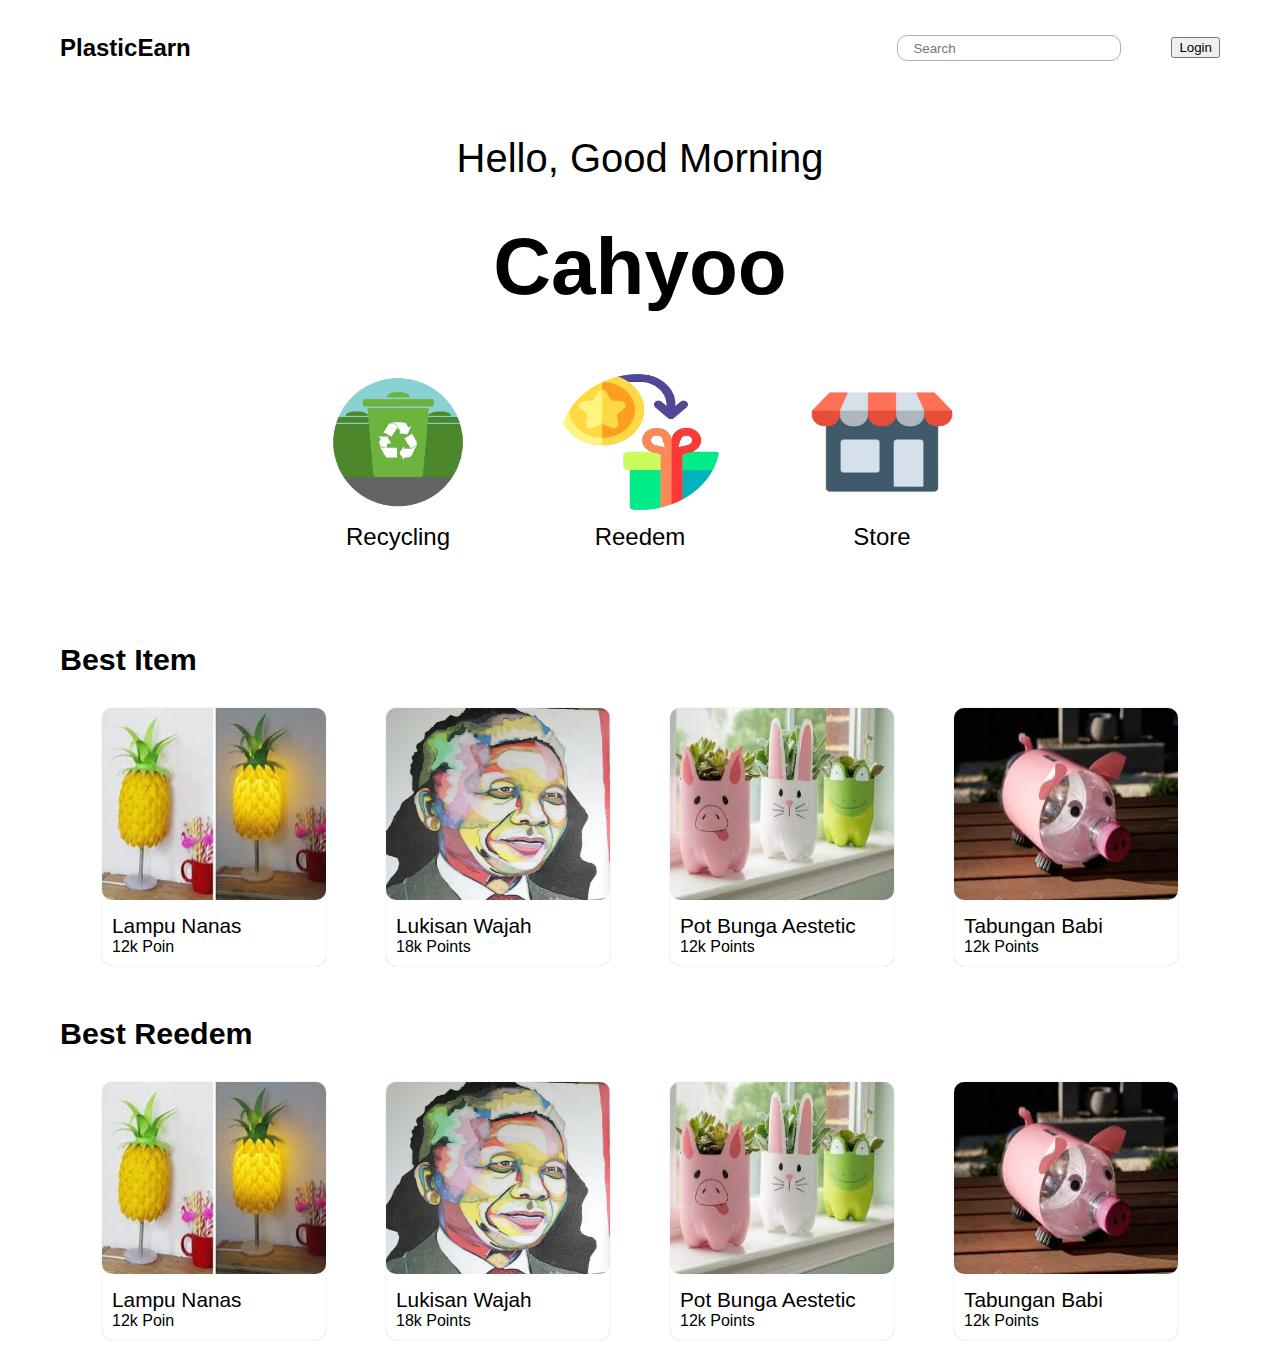
<file: index.html>
<!DOCTYPE html>
<html lang="en">
<head>
    <meta charset="UTF-8">
    <meta name="viewport" content="width=device-width, initial-scale=1.0">
    <title>Landing Page</title>
</head>
<body>
    <div class="home"></div>
</body>
<script>
    setTimeout(move(), 5000);

    function move() {
        window.location.href = "./src/index.html";
    }
</script>
</html>
</file>
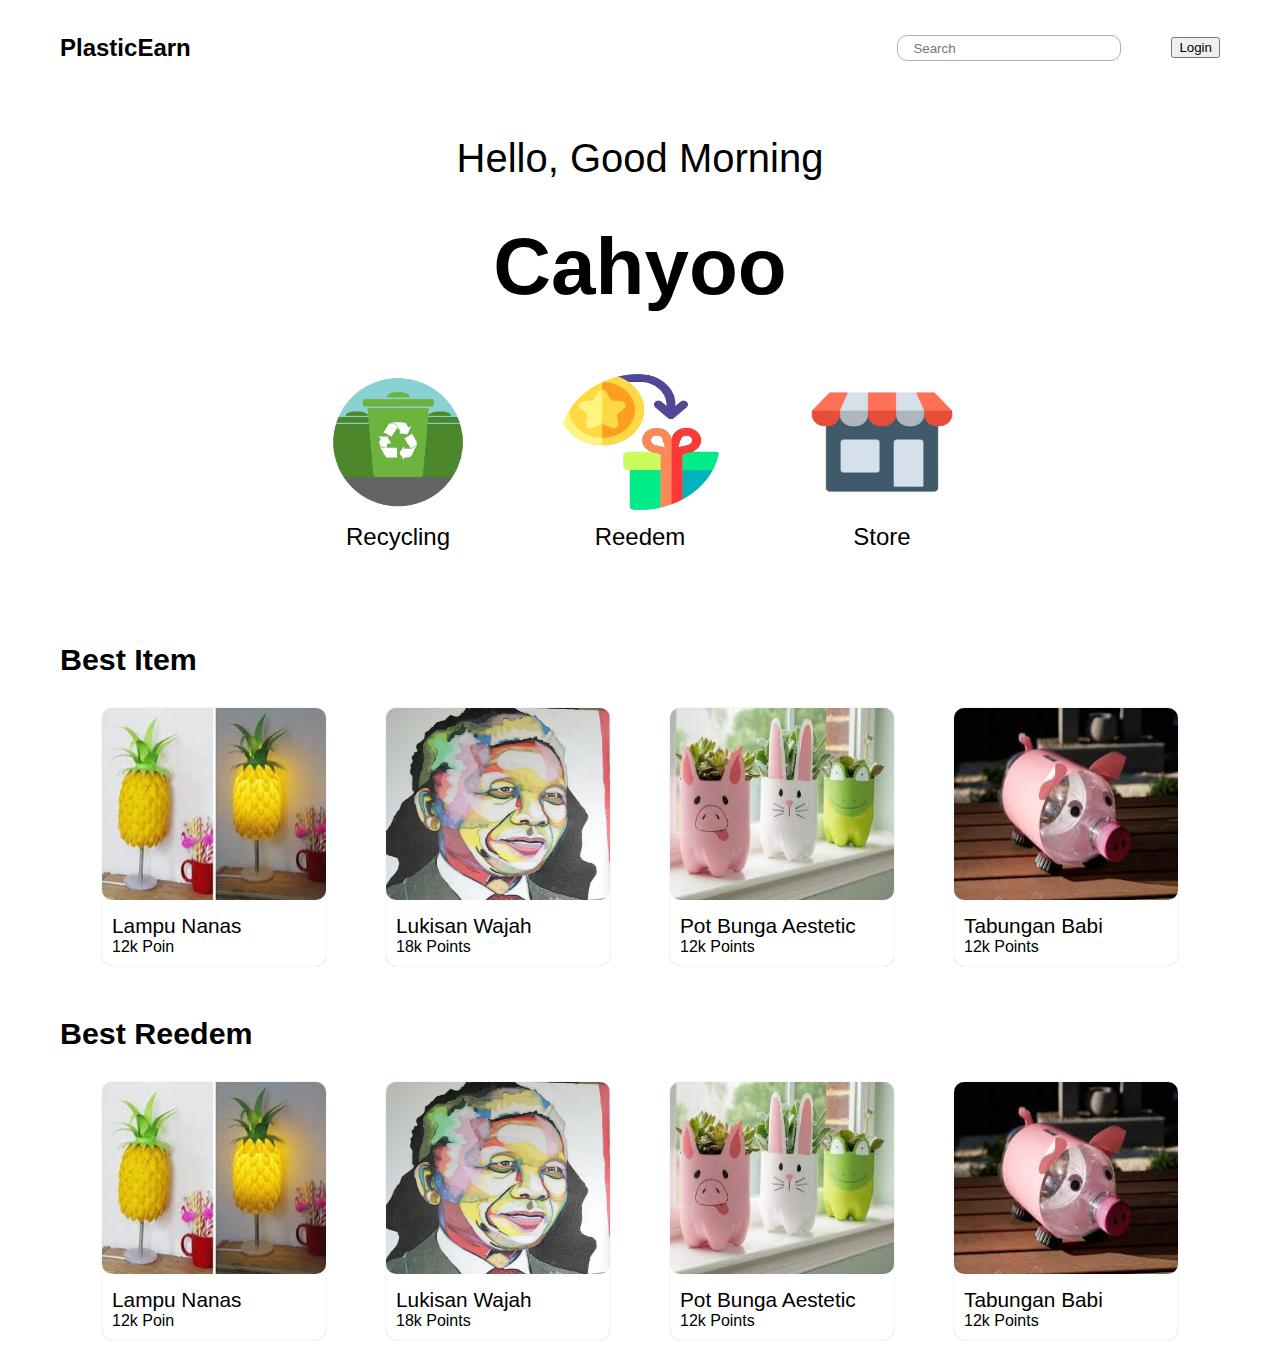
<file: src/index.html>
<!DOCTYPE html>
<html lang="en">

<head>
    <meta charset="UTF-8">
    <meta name="viewport" content="width=device-width, initial-scale=1.0">
    <link rel="stylesheet" href="./css/style.css">
    <link rel="stylesheet" href="https://cdnjs.cloudflare.com/ajax/libs/font-awesome/4.7.0/css/font-awesome.min.css">
    <title>PlasticEarn
    </title>
</head>

<body>
    <div class="home">
        <div class="nav" id="myNav">
            <div class="title">
                <p><a href="#">PlasticEarn</a></p>
            </div>
            <!-- <ul>
                <li><a href="#">Home</a></li>
                <li><a href="">About</a></li>
                <li><a href="">Contact</a></li>
            </ul> -->
            <ul>
                <li>
                    <div class="input">
                        <input type="text" name="" id="" placeholder="Search">
                    </div>
                </li>
                <li>
                    <button onclick="login()" class="login">
                        Login
                    </button>
                </li>                
            </ul>
            <div class="burger">
                <a href="javascript:void(1);" class="icon" onclick="myFunction()">
                    <i class="fa fa-bars"></i>
                </a>
            </div>
        </div>
        <div class="mid">
            <div class="car">
                <p>Hello, Good Morning</p>
                <h1>Cahyoo</h1>
            </div>
            <div class="cat">
                <button onclick="setor()">
                    <div class="setor">
                        <div class="img">
                            <img src="./../Assets/icon/setor.png" alt="">
                        </div>
                        <p>Recycling</p>
                    </div>
                </button>
                <button onclick="reedem()">
                    <div class="reedem">
                        <div class="img">
                            <img src="./../Assets/icon/reedem.png" alt="">
                        </div>
                        <p>Reedem</p>
                    </div>
                </button>
                <button onclick="store()">
                    <div class="store">
                        <div class="img">
                            <img src="./../Assets/icon/store.png" alt="">
                        </div>
                        <p>Store</p>
                    </div>
                </button>
            </div>            
            <div class="best">
                <div class="title">
                    <p>Best Item</p>
                </div>
                <div class="item">
                    <div class="card">
                        <div class="card-header">
                            <img src="./../Assets/barang/lamp.jpeg" alt="">
                        </div>
                        <div class="card-body">
                            <p>Lampu Nanas</p>
                            <p class="price">12k Poin</p>
                        </div>
                    </div>
                    <div class="card">
                        <div class="card-header">
                            <img src="./../Assets/barang/lukisan.jpeg" alt="">
                        </div>
                        <div class="card-body">
                            <p>Lukisan Wajah</p>
                            <p class="price">18k Points</p>
                        </div>
                    </div>
                    <div class="card">
                        <div class="card-header">
                            <img src="./../Assets/barang/pot.jpeg" alt="">
                        </div>
                        <div class="card-body">
                            <p>Pot Bunga Aestetic</p>
                            <p class="price">12k Points</p>
                        </div>
                    </div>
                    <div class="card">
                        <div class="card-header">
                            <img src="./../Assets/barang/save.jpeg" alt="">
                        </div>
                        <div class="card-body">
                            <p>Tabungan Babi</p>
                            <p class="price">12k Points</p>
                        </div>
                    </div>
                </div>
            </div>
                <!-- untuk reedem -->
            <div class="best">
                <div class="title">
                    <p>Best Reedem</p>
                </div>
                <div class="item">
                    <div class="card">
                        <div class="card-header">
                            <img src="./../Assets/barang/lamp.jpeg" alt="">
                        </div>
                        <div class="card-body">
                            <p>Lampu Nanas</p>
                            <p class="price">12k Poin</p>
                        </div>
                    </div>
                    <div class="card">
                        <div class="card-header">
                            <img src="./../Assets/barang/lukisan.jpeg" alt="">
                        </div>
                        <div class="card-body">
                            <p>Lukisan Wajah</p>
                            <p class="price">18k Points</p>
                        </div>
                    </div>
                    <div class="card">
                        <div class="card-header">
                            <img src="./../Assets/barang/pot.jpeg" alt="">
                        </div>
                        <div class="card-body">
                            <p>Pot Bunga Aestetic</p>
                            <p class="price">12k Points</p>
                        </div>
                    </div>
                    <div class="card">
                        <div class="card-header">
                            <img src="./../Assets/barang/save.jpeg" alt="">
                        </div>
                        <div class="card-body">
                            <p>Tabungan Babi</p>
                            <p class="price">12k Points</p>
                        </div>
                    </div>
                </div>
            </div>
        </div>
    </div>
</body>
<script src="./../index.js"></script>
<script>
    function login(){
        window.location.href = "./login.html"
    }
</script>
</html>
</file>
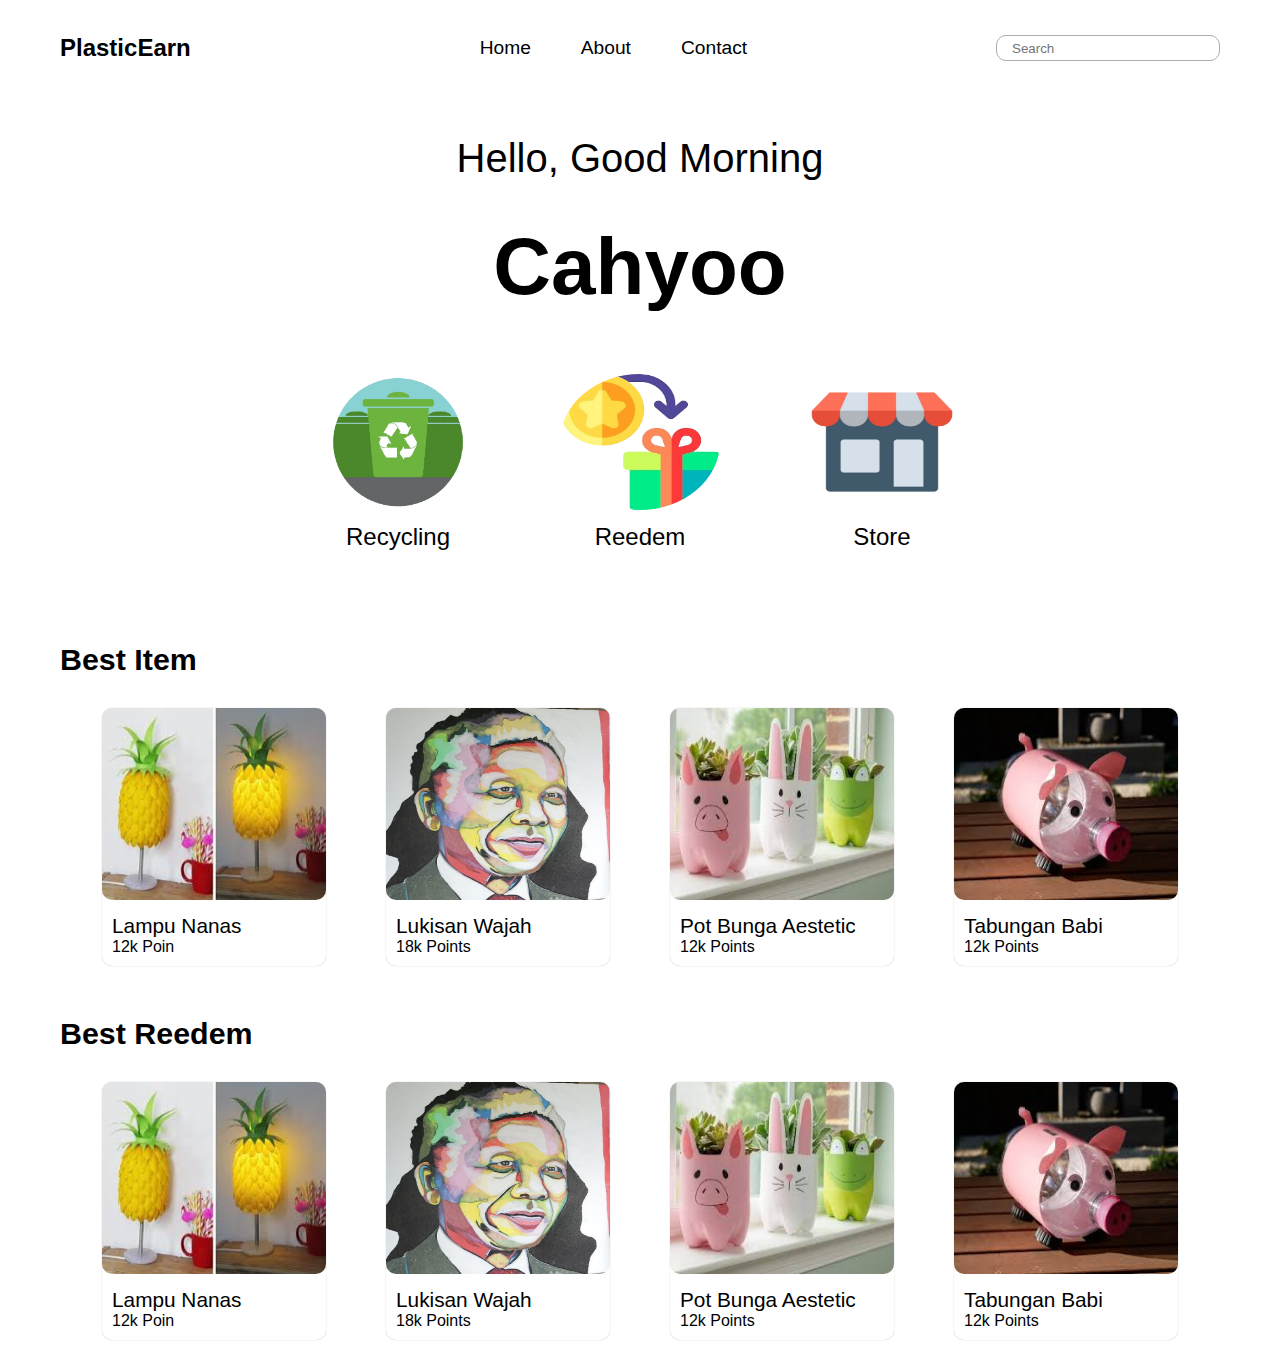
<file: PlasticEarn/PlasticEarn/src/index.html>
<!DOCTYPE html>
<html lang="en">

<head>
    <meta charset="UTF-8">
    <meta name="viewport" content="width=device-width, initial-scale=1.0">
    <link rel="stylesheet" href="./css/style.css">
    <link rel="stylesheet" href="https://cdnjs.cloudflare.com/ajax/libs/font-awesome/4.7.0/css/font-awesome.min.css">
    <title>PlasticEarn
    </title>
</head>

<body>
    <div class="home">
        <div class="nav" id="myNav">
            <div class="title">
                <p>PlasticEarn</p>
            </div>
            <ul>
                <li><a href="#">Home</a></li>
                <li><a href="">About</a></li>
                <li><a href="">Contact</a></li>
            </ul>
            <div class="input">
                <input type="text" name="" id="" placeholder="Search">
            </div>
            <div class="burger">
                <a href="javascript:void(0);" class="icon" onclick="myFunction()">
                    <i class="fa fa-bars"></i>
                </a>
            </div>
        </div>
        <div class="mid">
            <div class="car">
                <p>Hello, Good Morning</p>
                <h1>Cahyoo</h1>
            </div>
            <div class="cat">
                <button onclick="setor()">
                    <div class="setor">
                        <div class="img">
                            <img src="./../Assets/icon/setor.png" alt="">
                        </div>
                        <p>Recycling</p>
                    </div>
                </button>
                <button>
                    <div class="reedem">
                        <div class="img">
                            <img src="./../Assets/icon/reedem.png" alt="">
                        </div>
                        <p>Reedem</p>
                    </div>
                </button>
                <button onclick="store()">
                    <div class="store">
                        <div class="img">
                            <img src="./../Assets/icon/store.png" alt="">
                        </div>
                        <p>Store</p>
                    </div>
                </button>
            </div>            
            <div class="best">
                <div class="title">
                    <p>Best Item</p>
                </div>
                <div class="item">
                    <div class="card">
                        <div class="card-header">
                            <img src="./../Assets/barang/lamp.jpeg" alt="">
                        </div>
                        <div class="card-body">
                            <p>Lampu Nanas</p>
                            <p class="price">12k Poin</p>
                        </div>
                    </div>
                    <div class="card">
                        <div class="card-header">
                            <img src="./../Assets/barang/lukisan.jpeg" alt="">
                        </div>
                        <div class="card-body">
                            <p>Lukisan Wajah</p>
                            <p class="price">18k Points</p>
                        </div>
                    </div>
                    <div class="card">
                        <div class="card-header">
                            <img src="./../Assets/barang/pot.jpeg" alt="">
                        </div>
                        <div class="card-body">
                            <p>Pot Bunga Aestetic</p>
                            <p class="price">12k Points</p>
                        </div>
                    </div>
                    <div class="card">
                        <div class="card-header">
                            <img src="./../Assets/barang/save.jpeg" alt="">
                        </div>
                        <div class="card-body">
                            <p>Tabungan Babi</p>
                            <p class="price">12k Points</p>
                        </div>
                    </div>
                </div>
            </div>
                <!-- untuk reedem -->
            <div class="best">
                <div class="title">
                    <p>Best Reedem</p>
                </div>
                <div class="item">
                    <div class="card">
                        <div class="card-header">
                            <img src="./../Assets/barang/lamp.jpeg" alt="">
                        </div>
                        <div class="card-body">
                            <p>Lampu Nanas</p>
                            <p class="price">12k Poin</p>
                        </div>
                    </div>
                    <div class="card">
                        <div class="card-header">
                            <img src="./../Assets/barang/lukisan.jpeg" alt="">
                        </div>
                        <div class="card-body">
                            <p>Lukisan Wajah</p>
                            <p class="price">18k Points</p>
                        </div>
                    </div>
                    <div class="card">
                        <div class="card-header">
                            <img src="./../Assets/barang/pot.jpeg" alt="">
                        </div>
                        <div class="card-body">
                            <p>Pot Bunga Aestetic</p>
                            <p class="price">12k Points</p>
                        </div>
                    </div>
                    <div class="card">
                        <div class="card-header">
                            <img src="./../Assets/barang/save.jpeg" alt="">
                        </div>
                        <div class="card-body">
                            <p>Tabungan Babi</p>
                            <p class="price">12k Points</p>
                        </div>
                    </div>
                </div>
            </div>
        </div>
    </div>
</body>
<script src="./../index.js"></script>

</html>
</file>
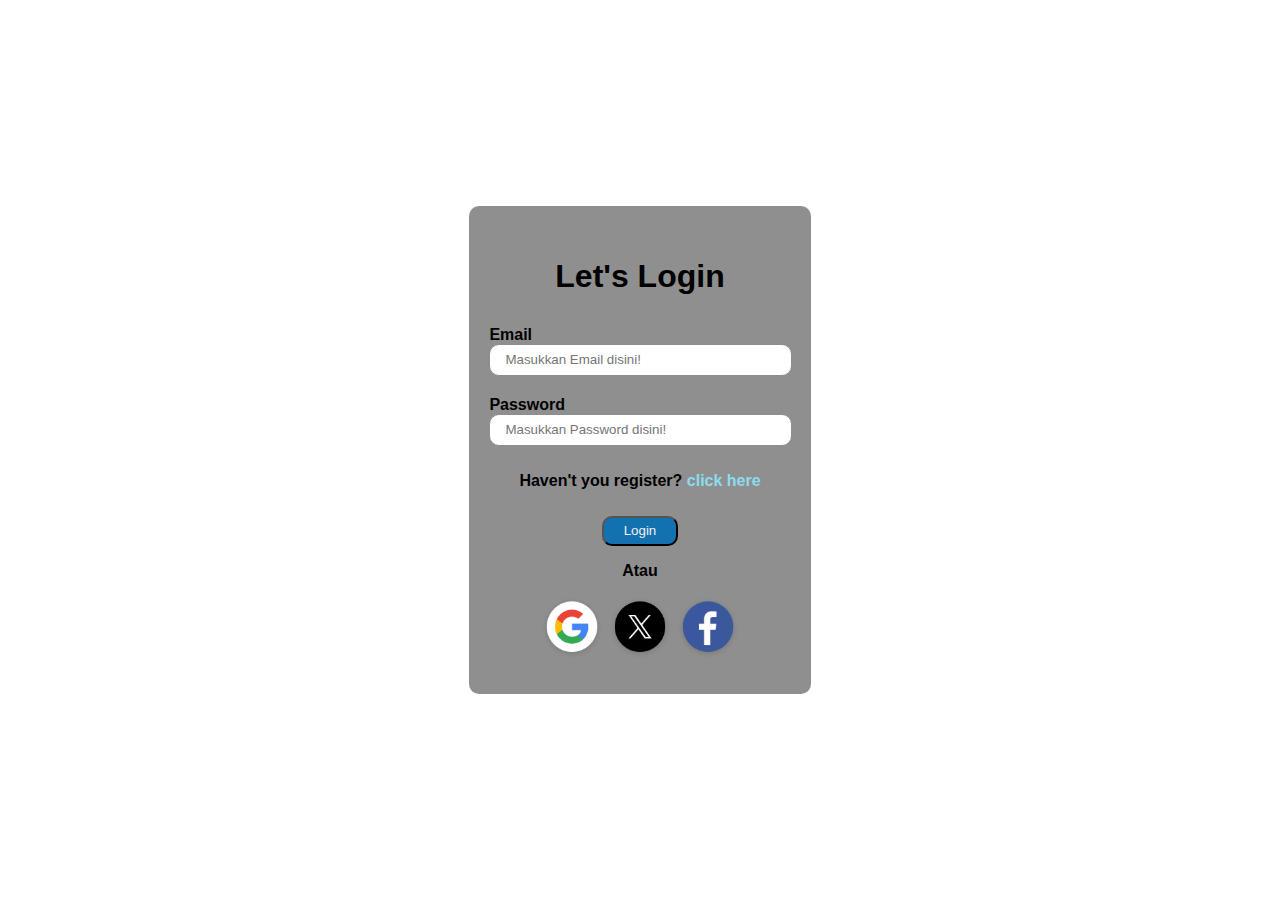
<file: src/login.html>
<!DOCTYPE html>
<html lang="en">
<head>
    <meta charset="UTF-8">
    <meta name="viewport" content="width=device-width, initial-scale=1.0">
    <link rel="stylesheet" href="./css/login.css">
    <title>Login</title>
</head>
<body>
    <div class="signIn">
        <div class="form">
            <form action="">
                <div class="c">
                    <div class="title">
                        <h1>Let's Login</h1>
                    </div>
                </div>
                <div class="r email">
                    <label for="email">Email</label>
                    <input type="email" placeholder="Masukkan Email disini!" name="email" id="email"
                        class="form-control" value="" required="required" title="">
                </div>
                <div class="r password">
                    <label for="pass">Password</label>
                    <input type="password" placeholder="Masukkan Password disini!" name="pass" id="pass"
                        class="form-control" required="required" title="">
                </div>
                <div class="c">
                    <p>Haven't you register? <a href="./registrasi.html">click here</a></p>
                    <button type="submit" onclick="balik()">Login</button>
                    <p>Atau</p>
                    <div class="one">
                        <img src="../Assets/google.png" alt="google">
                        <img src="../Assets/twitter.png" alt="twitter">
                        <img src="../Assets/facebook.png" alt="facebook">
                    </div>
                </div>
            </form>
        </div>
    </div>
</body>
<script>
    function balik(){
        window.location.href = "./index.html";
    }
</script>
</html>
</file>
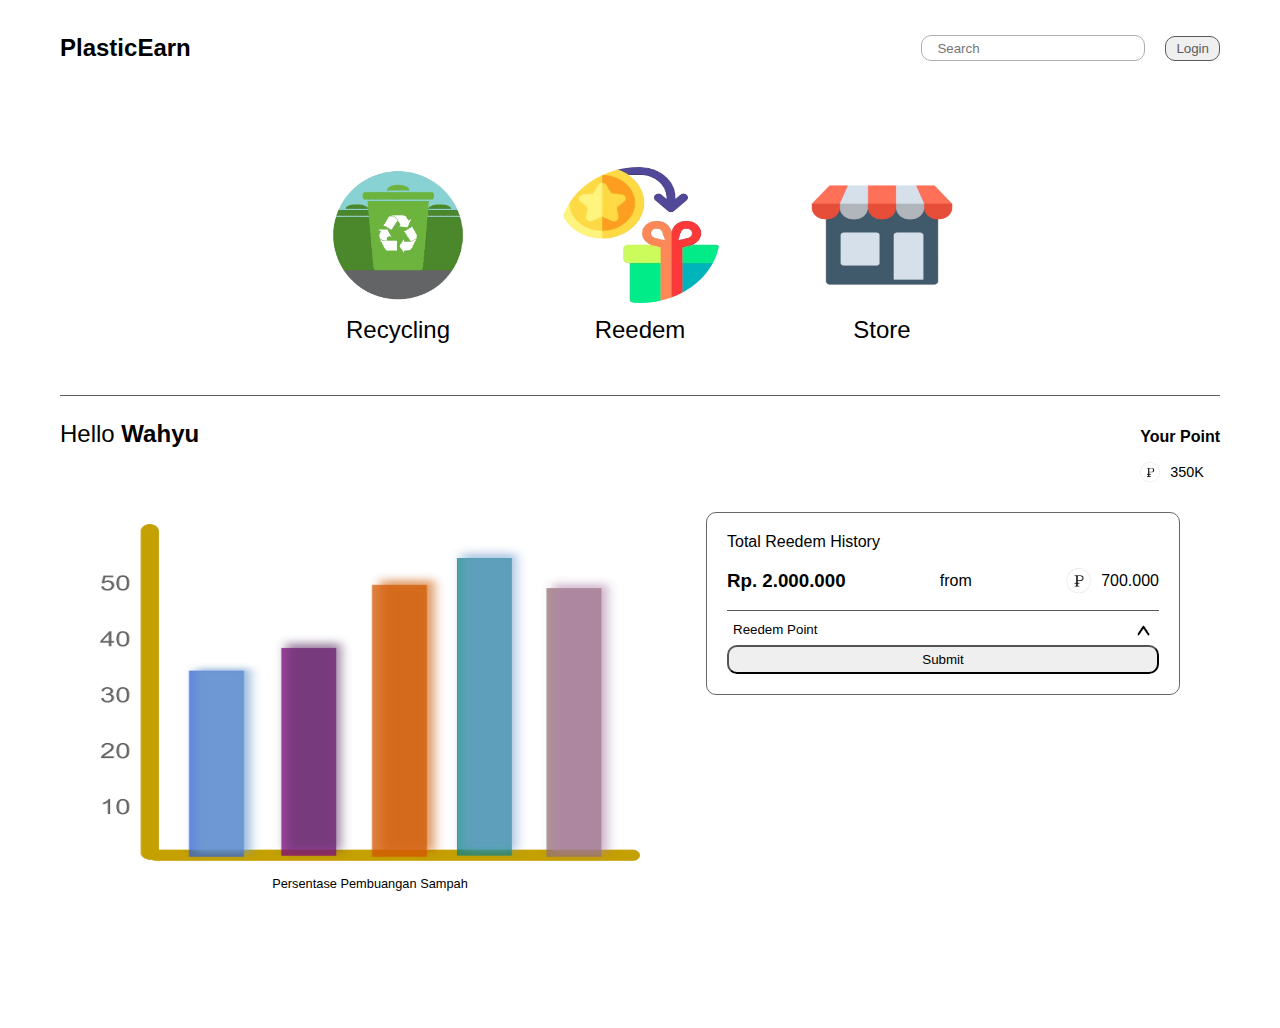
<file: src/reedem.html>
<!DOCTYPE html>
<html lang="en">

<head>
    <meta charset="UTF-8">
    <meta name="viewport" content="width=device-width, initial-scale=1.0">
    <link rel="stylesheet" href="./css/reedem.css">
    <link rel="stylesheet" href="https://cdnjs.cloudflare.com/ajax/libs/font-awesome/4.7.0/css/font-awesome.min.css">
    <title>PlasticEarn
    </title>
</head>

<body>
    <div class="home">
        <div class="nav responsive" id="myNav">
            <div class="title">
                <p><a href="./index.html">PlasticEarn</a></p>
            </div>
            <ul>
                <li>
                    <div class="input">
                        <input type="text" name="" id="" placeholder="Search">
                    </div>
                </li>
                <li>
                    <button onclick="login()" class="login">
                        Login
                    </button>
                </li>
            </ul>
            <div class="burger">
                <a href="javascript:void(0);" class="icon" onclick="myFunction()">
                    <i class="fa fa-bars"></i>
                </a>
            </div>
        </div>
        <div class="mid">
            <div class="cat">
                <button onclick="setor()">
                    <div class="setor">
                        <div class="img">
                            <img src="./../Assets/icon/setor.png" alt="">
                        </div>
                        <p>Recycling</p>
                    </div>
                </button>
                <button onclick="reedem()">
                    <div class="reedem">
                        <div class="img">
                            <img src="./../Assets/icon/reedem.png" alt="">
                        </div>
                        <p>Reedem</p>
                    </div>
                </button>
                <button onclick="store()">
                    <div class="store">
                        <div class="img">
                            <img src="./../Assets/icon/store.png" alt="">
                        </div>
                        <p>Store</p>
                    </div>
                </button>
            </div>
            <div class="tp">
                <div class="tle">
                    <p>Hello <span>Wahyu</span></p>
                </div>
                <div class="point">
                    <p>Your Point</p>
                    <span><img src="./../Assets/icon/point.png" alt=""> 350K</span>
                </div>
            </div>
            <div class="row">
                <div class="img">
                    <img src="./../Assets/chart bar.webp" alt="">
                    <p>Persentase Pembuangan Sampah</p>
                </div>
                <div class="total">
                    <div class="in">
                        <p>Total Reedem History</p>
                        <div class="wd">
                            <h3>Rp. 2.000.000</h3>
                            <p>from</p>
                            <span><img src="./../Assets/icon/point.png" alt=""> 700.000</span>
                        </div>
                        <div class="reedem">
                            <button class="r2" onclick="down">
                                <p>Reedem Point</p>
                                <img id="down" src="./../Assets/icon/up.jpeg" alt="">
                            </button>
                            <button class="submit">Submit</button>
                        </div>
                    </div>
                </div>
            </div>
        </div>
    </div>
</body>
<script src="./../index.js"></script>
<script>
    function login() {
        window.location.href = "./login.html"
    }
</script>

</html>
</file>
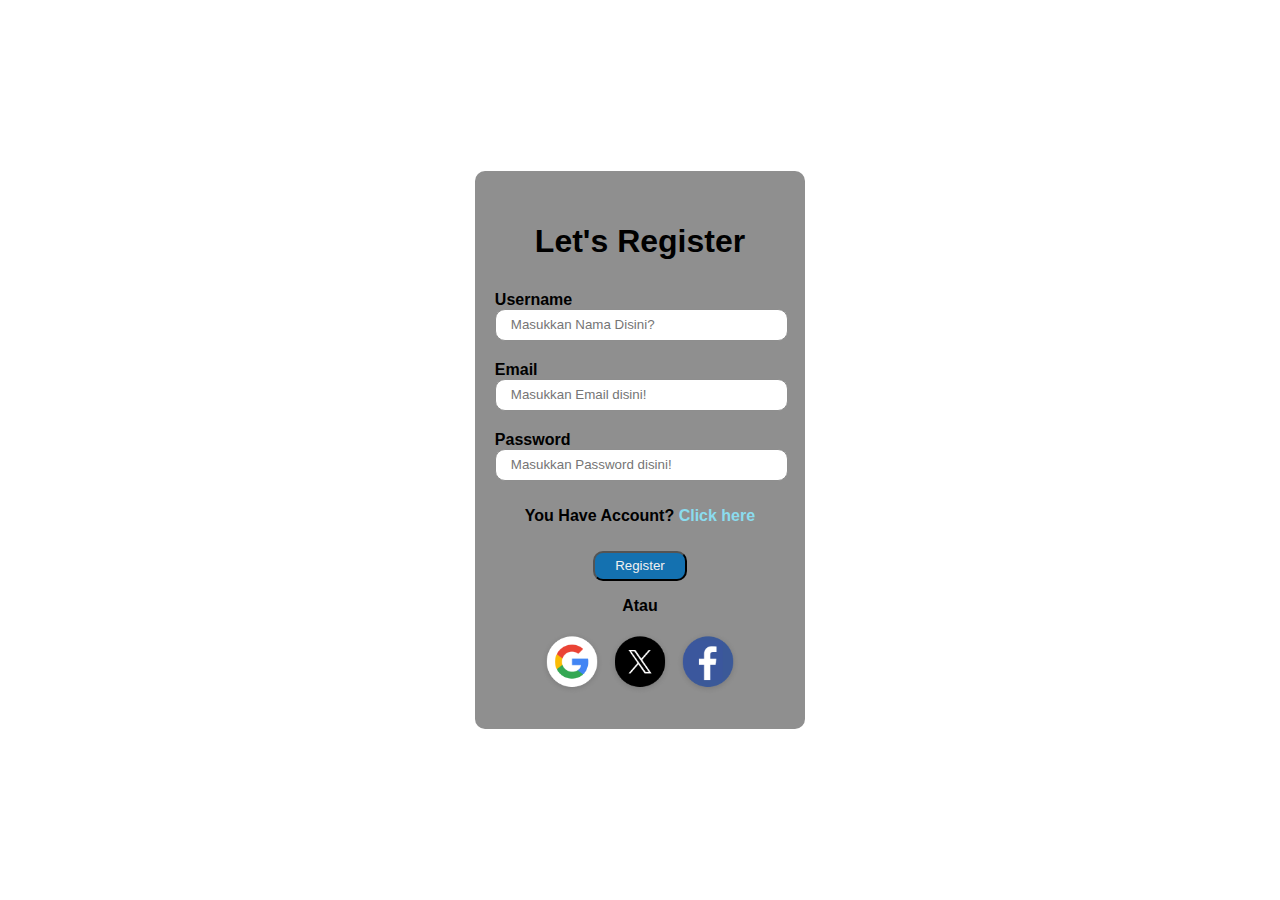
<file: src/registrasi.html>
<!DOCTYPE html>
<html lang="en">
<head>
    <meta charset="UTF-8">
    <meta name="viewport" content="width=device-width, initial-scale=1.0">
    <link rel="stylesheet" href="./css/login.css">
    <title>Login</title>
</head>
<body>
    <div class="signIn">
        <div class="form">
            <form action="">
                <div class="c">
                    <div class="title">
                        <h1>Let's Register</h1>
                    </div>
                </div>
                <div class="r email">
                    <label for="email">Username</label>
                    <input type="email" placeholder="Masukkan Nama Disini?" name="email" id="email"
                        class="form-control" value="" required="required" title="">
                </div>
                <div class="r email">
                    <label for="email">Email</label>
                    <input type="email" placeholder="Masukkan Email disini!" name="email" id="email"
                        class="form-control" value="" required="required" title="">
                </div>
                <div class="r password">
                    <label for="pass">Password</label>
                    <input type="password" placeholder="Masukkan Password disini!" name="pass" id="pass"
                        class="form-control" required="required" title="">
                </div>
                
                <div class="c">
                    <p>You Have Account? <a href="./login.html">Click here</a></p>
                    <button type="submit">Register</button>
                    <p>Atau</p>
                    <div class="one">
                        <img src="../Assets/google.png" alt="google">
                        <img src="../Assets/twitter.png" alt="twitter">
                        <img src="../Assets/facebook.png" alt="facebook">
                    </div>
                </div>
            </form>
        </div>
    </div>
</body>
</html>
</file>
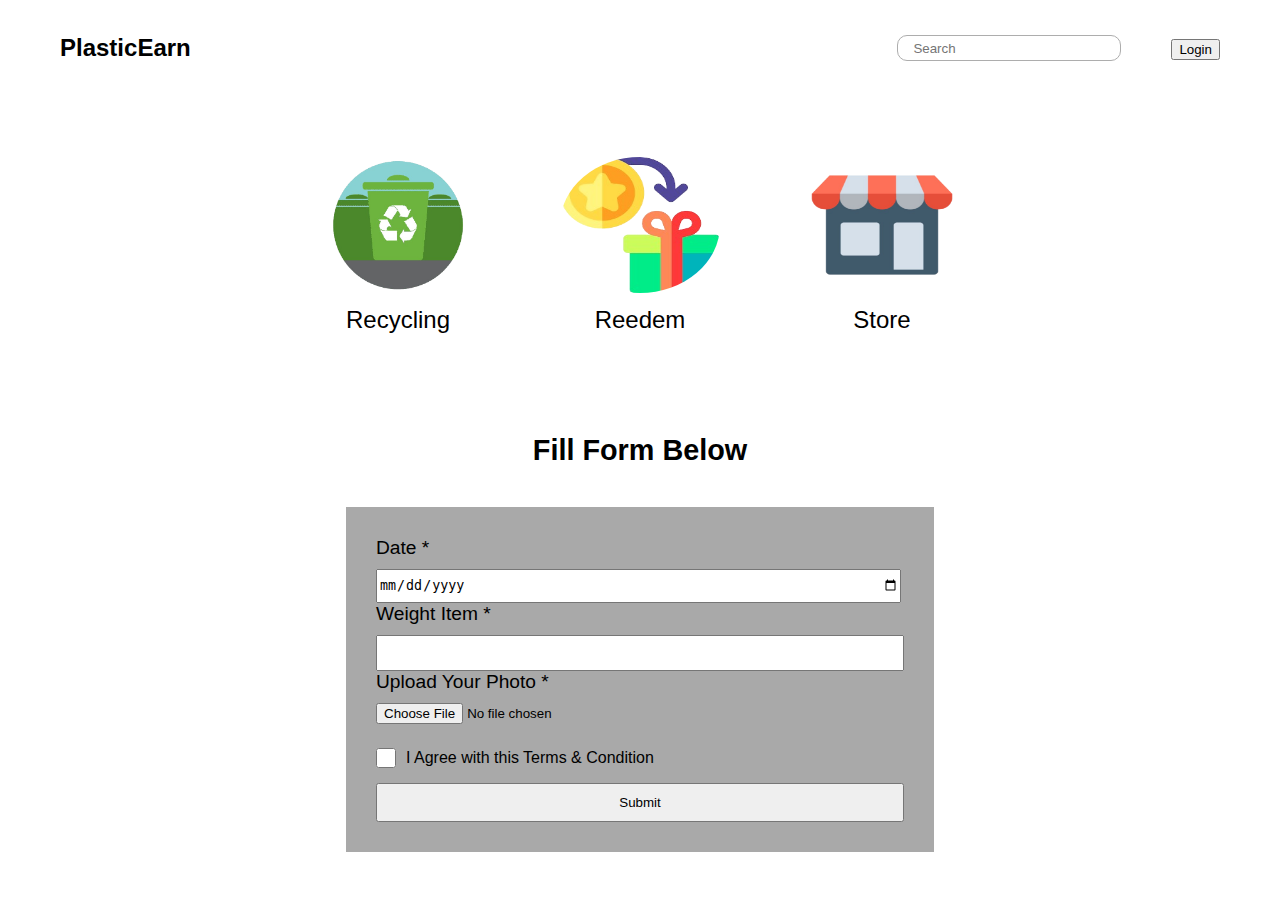
<file: src/setor.html>
<!DOCTYPE html>
<html lang="en">

<head>
    <meta charset="UTF-8">
    <meta name="viewport" content="width=device-width, initial-scale=1.0">
    <link rel="stylesheet" href="./css/setor.css">
    <link rel="stylesheet" href="https://cdnjs.cloudflare.com/ajax/libs/font-awesome/4.7.0/css/font-awesome.min.css">
    <title>PlasticEarn
    </title>
</head>

<body>
    <div class="home">
        <div class="nav responsive" id="myNav">
            <div class="title">
                <p><a href="./index.html">PlasticEarn</a></p>
            </div>
            <!-- <ul>
                <li><a href="./index.html">Home</a></li>
                <li><a href="">About</a></li>
                <li><a href="">Contact</a></li>
            </ul> -->
            <ul>
                <li>
                    <div class="input">
                        <input type="text" name="" id="" placeholder="Search">
                    </div>
                </li>
                <li>
                    <button onclick="login()" class="login">
                        Login
                    </button>
                </li>                
            </ul>
            <div class="burger">
                <a href="javascript:void(0);" class="icon" onclick="myFunction()">
                    <i class="fa fa-bars"></i>
                </a>
            </div>
        </div>
        <div class="mid">
            <div class="cat">
                <button onclick="setor()">
                    <div class="setor">
                        <div class="img">
                            <img src="./../Assets/icon/setor.png" alt="">
                        </div>
                        <p>Recycling</p>
                    </div>
                </button>
                <button onclick="reedem()">
                    <div class="reedem">
                        <div class="img">
                            <img src="./../Assets/icon/reedem.png" alt="">
                        </div>
                        <p>Reedem</p>
                    </div>
                </button>
                <button onclick="store()">
                    <div class="store">
                        <div class="img">
                            <img src="./../Assets/icon/store.png" alt="">
                        </div>
                        <p>Store</p>
                    </div>
                </button>
            </div> 
            <div class="title">
                <h1>Fill Form Below</h1>
            </div>

            <div class="form">
                <form action="">
                    <div class="date" id="p">                    
                        <label for="">Date *</label>
                        <input type="date" name="" id="">
                    </div>
                    <div class="barang" id="p">
                        <label for="">Weight Item *</label>
                        <input type="number" name="" id="">
                    </div>
                    <div class="foto" id="p">
                        <label for="">Upload Your Photo *</label>
                        <input type="file" name="" id="">
                    </div>
                    <div class="agree">
                        <input type="checkbox" name="" id="">
                        <p for="">I Agree with this Terms & Condition</p>
                    </div>
                    <button>Submit</button>
                </form>
            </div>
        </div>
    </div>
</body>
<script src="./../index.js"></script>
<script>
    function login(){
        window.location.href = "./login.html"
    }
</script>
</html>
</file>
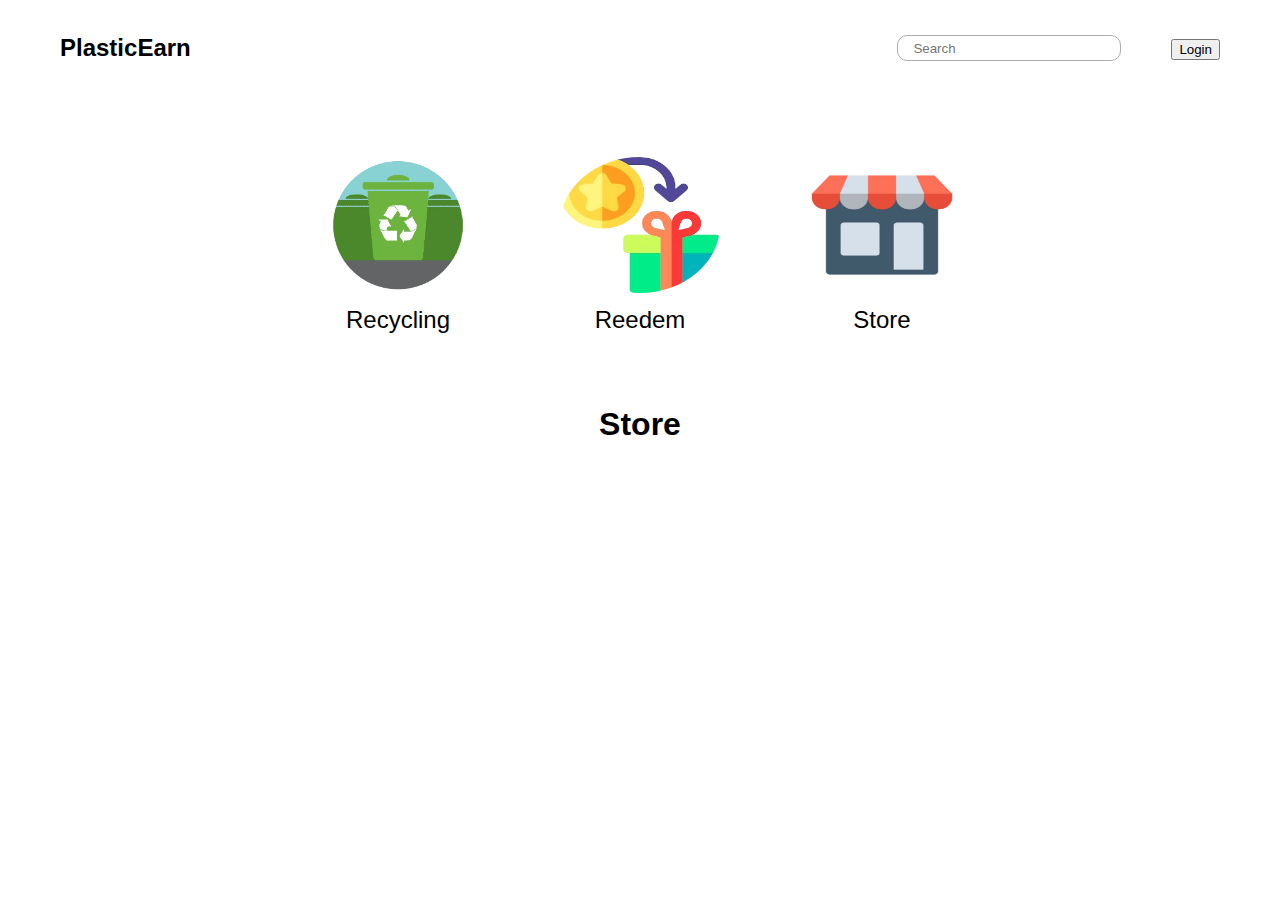
<file: src/store.html>
<!DOCTYPE html>
<html lang="en">

<head>
    <meta charset="UTF-8">
    <meta name="viewport" content="width=device-width, initial-scale=1.0">
    <link rel="stylesheet" href="./css/store.css">
    <link rel="stylesheet" href="https://cdnjs.cloudflare.com/ajax/libs/font-awesome/4.7.0/css/font-awesome.min.css">
    <title>PlasticEarn
    </title>
</head>

<body>
    <div class="home">
        <div class="nav responsive" id="myNav">
            <div class="title">
                <p><a href="./index.html">PlasticEarn</a></p>
            </div>
            <!-- <ul>
                <li><a href="./index.html">Home</a></li>
                <li><a href="">About</a></li>
                <li><a href="">Contact</a></li>
            </ul> -->
            <ul>
                <li>
                    <div class="input">
                        <input type="text" name="" id="" placeholder="Search">
                    </div>
                </li>
                <li>
                    <button onclick="login()" class="login">
                        Login
                    </button>
                </li>                
            </ul>
            <div class="burger">
                <a href="javascript:void(0);" class="icon" onclick="myFunction()">
                    <i class="fa fa-bars"></i>
                </a>
            </div>
        </div>
        <div class="mid">
            <div class="cat">
                <button onclick="setor()">
                    <div class="setor">
                        <div class="img">
                            <img src="./../Assets/icon/setor.png" alt="">
                        </div>
                        <p>Recycling</p>
                    </div>
                </button>
                <button onclick="reedem()">
                    <div class="reedem">
                        <div class="img">
                            <img src="./../Assets/icon/reedem.png" alt="">
                        </div>
                        <p>Reedem</p>
                    </div>
                </button>
                <button onclick="store()">
                    <div class="store">
                        <div class="img">
                            <img src="./../Assets/icon/store.png" alt="">
                        </div>
                        <p>Store</p>
                    </div>
                </button>
            </div> 
            <div class="title">
                <h1>Store</h1>
            </div>
            <div class="content">
                <div class="item" id="item">
                    <!-- store palace -->
                </div>
            </div>            
        </div>
    </div>
</body>
<script src="./../store.js" type="module"></script>
<script src="./../index.js"></script>
<script>
    function login(){
        window.location.href = "./login.html"
    }
</script>
</html>
</file>
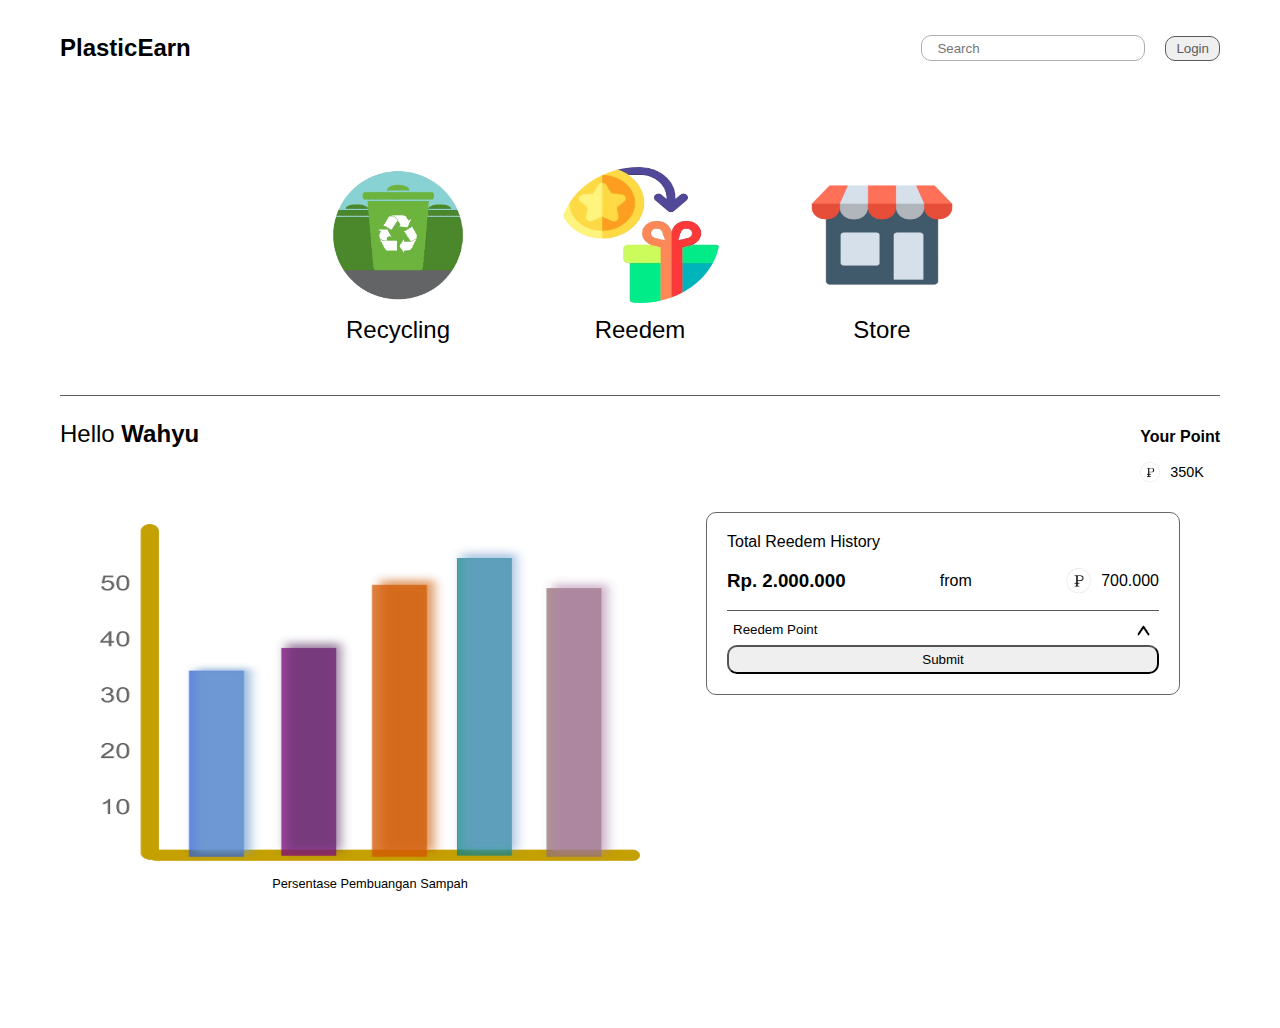
<file: PlasticEarn/src/reedem.html>
<!DOCTYPE html>
<html lang="en">

<head>
    <meta charset="UTF-8">
    <meta name="viewport" content="width=device-width, initial-scale=1.0">
    <link rel="stylesheet" href="./css/reedem.css">
    <link rel="stylesheet" href="https://cdnjs.cloudflare.com/ajax/libs/font-awesome/4.7.0/css/font-awesome.min.css">
    <title>PlasticEarn
    </title>
</head>

<body>
    <div class="home">
        <div class="nav" id="myNav">
            <div class="title">
                <p><a href="./index.html">PlasticEarn</a></p>
            </div>
            <ul>
                <li>
                    <div class="input">
                        <input type="text" name="" id="" placeholder="Search">
                    </div>
                </li>
                <li>
                    <button onclick="login()" class="login">
                        Login
                    </button>
                </li>                
            </ul>
            <div class="burger">
                <a href="javascript:void(0);" class="icon" onclick="myFunction()">
                    <i class="fa fa-bars"></i>
                </a>
            </div>
        </div>
        <div class="mid">
            <div class="cat">
                <button onclick="setor()">
                    <div class="setor">
                        <div class="img">
                            <img src="./../Assets/icon/setor.png" alt="">
                        </div>
                        <p>Recycling</p>
                    </div>
                </button>
                <button onclick="reedem()">
                    <div class="reedem">
                        <div class="img">
                            <img src="./../Assets/icon/reedem.png" alt="">
                        </div>
                        <p>Reedem</p>
                    </div>
                </button>
                <button onclick="store()">
                    <div class="store">
                        <div class="img">
                            <img src="./../Assets/icon/store.png" alt="">
                        </div>
                        <p>Store</p>
                    </div>
                </button>
            </div> 
            <div class="tp">
                <div class="tle">
                    <p>Hello <span>Wahyu</span></p>
                </div>
                <div class="point">
                    <p>Your Point</p>
                    <span><img src="./../Assets/icon/point.png" alt=""> 350K</span>
                </div>
            </div>
            <div class="row">
                <div class="img">
                    <img src="./../Assets/chart bar.webp" alt="">
                    <p>Persentase Pembuangan Sampah</p>
                </div>
                <div class="total">
                    <p>Total Reedem History</p>
                    <div class="wd">
                        <h3>Rp. 2.000.000</h3>
                        <p>from</p>
                        <span><img src="./../Assets/icon/point.png" alt=""> 700.000</span>
                    </div>
                    <div class="reedem">
                        <button class="r2" onclick="down">
                            <p>Reedem Point</p>
                            <img id="down" src="./../Assets/icon/up.jpeg" alt="">
                        </button>
                        <button class="submit">Submit</button>
                    </div>
                </div>
            </div>
        </div>
    </div>
</body>
<script src="./../index.js"></script>
<script>
    function login(){
        window.location.href = "./login.html"
    }
</script>
</html>
</file>
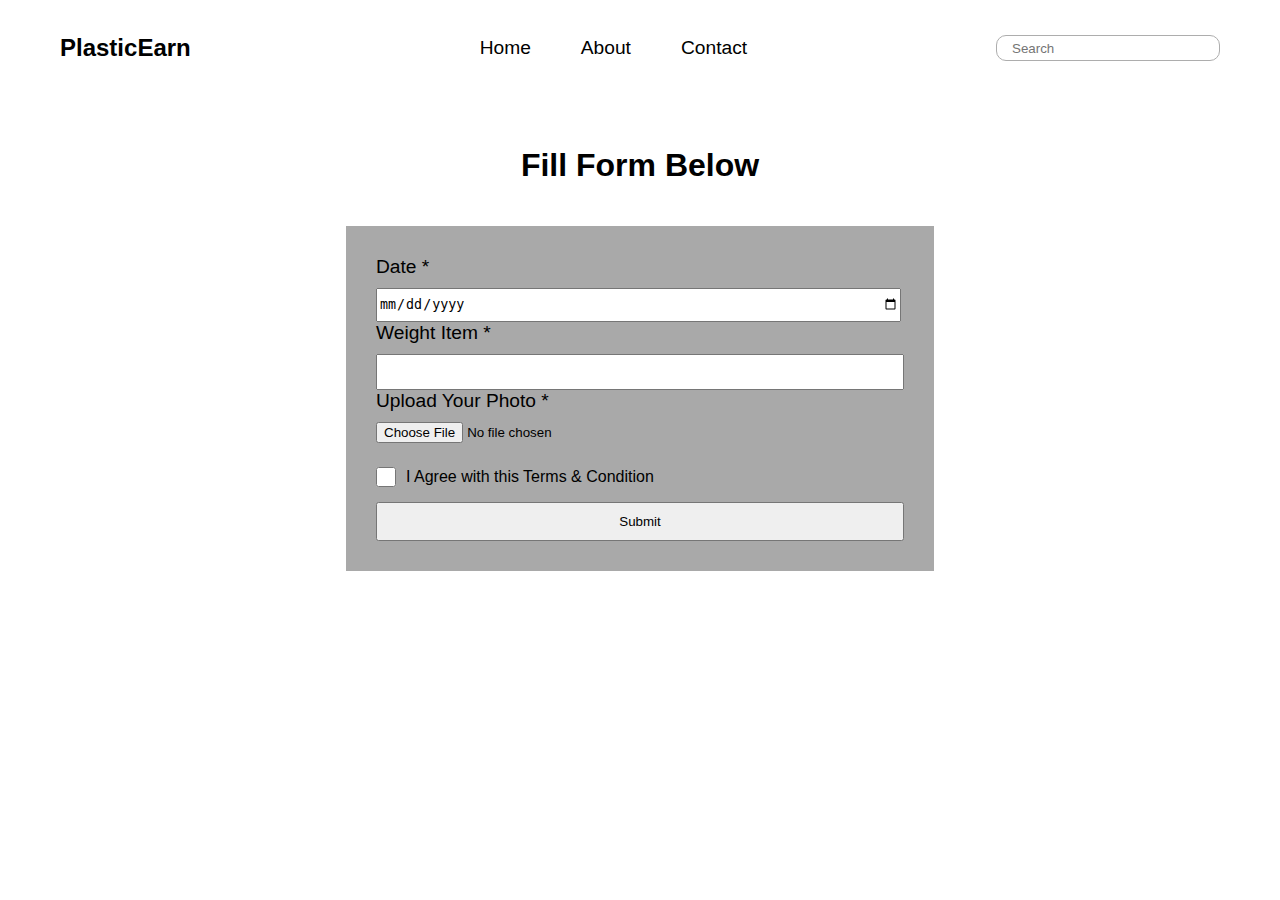
<file: PlasticEarn/src/setor.html>
<!DOCTYPE html>
<html lang="en">

<head>
    <meta charset="UTF-8">
    <meta name="viewport" content="width=device-width, initial-scale=1.0">
    <link rel="stylesheet" href="./css/setor.css">
    <link rel="stylesheet" href="https://cdnjs.cloudflare.com/ajax/libs/font-awesome/4.7.0/css/font-awesome.min.css">
    <title>PlasticEarn
    </title>
</head>

<body>
    <div class="home">
        <div class="nav" id="myNav">
            <div class="title">
                <p>PlasticEarn</p>
            </div>
            <ul>
                <li><a href="./index.html">Home</a></li>
                <li><a href="">About</a></li>
                <li><a href="">Contact</a></li>
            </ul>
            <div class="input">
                <input type="text" name="" id="" placeholder="Search">
            </div>
            <div class="burger">
                <a href="javascript:void(0);" class="icon" onclick="myFunction()">
                    <i class="fa fa-bars"></i>
                </a>
            </div>
        </div>
        <div class="mid">
            <div class="title">
                <h1>Fill Form Below</h1>
            </div>

            <div class="form">
                <form action="">
                    <div class="date" id="p">                    
                        <label for="">Date *</label>
                        <input type="date" name="" id="">
                    </div>
                    <div class="barang" id="p">
                        <label for="">Weight Item *</label>
                        <input type="number" name="" id="">
                    </div>
                    <div class="foto" id="p">
                        <label for="">Upload Your Photo *</label>
                        <input type="file" name="" id="">
                    </div>
                    <div class="agree">
                        <input type="checkbox" name="" id="">
                        <p for="">I Agree with this Terms & Condition</p>
                    </div>
                    <button>Submit</button>
                </form>
            </div>
        </div>
    </div>
</body>
<script src="./../index.js"></script>

</html>
</file>
<file: src/css/style.css>
body {
  margin: 0;
  padding: 0;
  font-family: "Poppins", sans-serif;
}

.nav {
  display: flex;
  justify-content: space-between;
  align-items: center;
  padding: 10px 60px;

  a{
    text-decoration: none;
    color: #000;
  }

  .title {
    font-size: 1.5rem;
    font-weight: bolder;
  }

  ul {
    display: flex;
    list-style: none;
    gap: 50px;
    font-size: 1.2rem;
  }

  input {
    width: 12rem;
    height: 1.5rem;
    border-radius: 10px;
    padding: 0 15px;
    border: 1px rgb(173, 173, 173) solid;
  }
}

.burger {
  position: absolute;
  bottom: 1000vh;
}


@media (max-width: 768px) {
  .nav {
    display: block;
    justify-content: space-between;
    align-items: center;
    background-color: rgb(255, 255, 255);
    padding: 10px 60px;

    .title {
      font-size: 1.5rem;
      font-weight: bolder;
    }

    ul {
      text-align: center;
      display: block;
      list-style: none;
      gap: 50px;
      font-size: 1.2rem;
      .login{
        border: 1px #5b5b5b solid;
        color: #5b5b5b;
        border-radius: 10px;            
        padding: 4px 10px;
        /* width: 50%; */
        cursor: pointer;
    }

      li {
        margin-bottom: 10px;
      }

      a {
        color: #000;
        text-decoration: none;
      }

      a:hover {
        border-bottom: 1px whitesmoke solid;
      }
    }

    input {
      width: 12rem;
      height: 1.5rem;
      border-radius: 10px;
      padding: 0 15px;

      border: 1px rgb(173, 173, 173) solid;
    }

    .burger {
      position: absolute;
      top: 0;
      right: 0;
      width: 3rem;
      padding: 40px 10px;

      i {
        color: #000;
      }
    }
  }
}

@media (max-width: 768px) {
  .nav.responsive {
    height: 10vh;

    ul {
      visibility: hidden;
    }

    input {
      visibility: hidden;
    }
  }
}

.mid {
  .car {
    display: flex;
    flex-direction: column;
    align-items: center;
    font-size: 2.5rem;

    h1 {
      margin: 0;
    }
  }

  .cat {
    display: flex;
    justify-content: center;
    text-align: center;
    gap: 50px;
    padding: 50px 60px;

    p {
      font-size: 1.5rem;
      margin: 0;
    }

    img {
      width: 10rem;
      height: 8.5rem;
      padding: 10px;
      border-radius: 100%;
      /* border: 1px rgb(138, 138, 138) solid; */
    }

    button{
      background-color: #fff;
      border: none;
      cursor: pointer;
    }
  }

  .best {
    padding: 10px 60px;

    .card {
      box-shadow: 0 0 1px rgb(167, 167, 167);
      border-radius: 10px;

      .card-body {
        padding: 10px;

        .price {
          font-size: 1rem;
        }
      }
    }

    .title {
      font-size: 1.9rem;
      font-weight: bold;
    }

    .item {
      display: flex;
      justify-content: center;
      gap: 60px;

      p {
        font-size: 1.3rem;
        margin: 0;
      }

      /* justify-content: space-evenly; */

      img {
        width: 14rem;
        height: 12rem;
        border-radius: 10px;
      }
    }
  }
}


@media (max-width: 798px) {
  .mid .car {
    font-size: 2rem;
  }

  .cat {
    font-size: 1rem;

    .img img {
      width: 7rem;
      height: 6rem;
    }
  }

  .best {
    .item {
      overflow-x: scroll;
    }
  }
}
@media (max-width: 568px) {
  .mid{
    .car{
      font-size: 1.5rem;
    }
    .cat {
      display: flex;
      justify-content: center;
      text-align: center;
      gap: 10px;
      padding: 10px 60px;
  
      p {
        font-size: 1.1rem;
        margin: 0;
      }
  
      img {
        width: 4rem;
        height: 4rem;
        padding: 10px;
        border-radius: 100%;
        /* border: 1px rgb(138, 138, 138) solid; */
      }
  
      button{
        background-color: #fff;
        border: none;
        cursor: pointer;
      }
  }
    .best {
      padding: 10px 60px;
  
      .card {
        box-shadow: 0 0 1px rgb(167, 167, 167);
        border-radius: 10px;
  
        .card-body {
          padding: 10px;
  
          .price {
            font-size: 1rem;
          }
        }
      }
  
      .title {
        font-size: 1.9rem;
        font-weight: bold;
        p{
          margin: 0;
        }
      }
  
      .item {
        display: flex;
        justify-content: start;
        gap: 20px;
  
        p {
          font-size: 1.3rem;
          margin: 0;
        }
  
        /* justify-content: space-evenly; */
  
        img {
          width: 8rem;
          height: 6rem;
          border-radius: 10px;
        }
      }
    }
  
  }
  .best {
    .item {
      overflow-x: scroll;
    }
  }
}
</file>
<file: PlasticEarn/PlasticEarn/src/css/style.css>
body {
  margin: 0;
  padding: 0;
  font-family: "Poppins", sans-serif;
}

.nav {
  display: flex;
  justify-content: space-between;
  align-items: center;
  padding: 10px 60px;

  a{
    text-decoration: none;
    color: #000;
  }

  .title {
    font-size: 1.5rem;
    font-weight: bolder;
  }

  ul {
    display: flex;
    list-style: none;
    gap: 50px;
    font-size: 1.2rem;
  }

  input {
    width: 12rem;
    height: 1.5rem;
    border-radius: 10px;
    padding: 0 15px;
    border: 1px rgb(173, 173, 173) solid;
  }
}

.burger {
  position: absolute;
  bottom: 1000vh;
}


@media (max-width: 768px) {
  .nav {
    display: block;
    justify-content: space-between;
    align-items: center;
    background-color: rgb(255, 255, 255);
    padding: 10px 60px;

    .title {
      font-size: 1.5rem;
      font-weight: bolder;
    }

    ul {
      text-align: center;
      display: block;
      list-style: none;
      gap: 50px;
      font-size: 1.2rem;

      li {
        margin-bottom: 10px;
      }

      a {
        color: #000;
        text-decoration: none;
      }

      a:hover {
        border-bottom: 1px whitesmoke solid;
      }
    }

    input {
      width: 12rem;
      height: 1.5rem;
      border-radius: 10px;
      padding: 0 15px;

      border: 1px rgb(173, 173, 173) solid;
    }

    .burger {
      position: absolute;
      top: 0;
      right: 0;
      width: 3rem;
      padding: 40px 10px;

      i {
        color: #000;
      }
    }
  }
}

@media (max-width: 768px) {
  .nav.responsive {
    height: 10vh;

    ul {
      visibility: hidden;
    }

    input {
      visibility: hidden;
    }
  }
}

.mid {
  .car {
    display: flex;
    flex-direction: column;
    align-items: center;
    font-size: 2.5rem;

    h1 {
      margin: 0;
    }
  }

  .cat {
    display: flex;
    justify-content: center;
    text-align: center;
    gap: 50px;
    padding: 50px 60px;

    p {
      font-size: 1.5rem;
      margin: 0;
    }

    img {
      width: 10rem;
      height: 8.5rem;
      padding: 10px;
      border-radius: 100%;
      /* border: 1px rgb(138, 138, 138) solid; */
    }

    button{
      background-color: #fff;
      border: none;
      cursor: pointer;
    }
  }

  .best {
    padding: 10px 60px;

    .card {
      box-shadow: 0 0 1px rgb(167, 167, 167);
      border-radius: 10px;

      .card-body {
        padding: 10px;

        .price {
          font-size: 1rem;
        }
      }
    }

    .title {
      font-size: 1.9rem;
      font-weight: bold;
    }

    .item {
      display: flex;
      justify-content: center;
      gap: 60px;

      p {
        font-size: 1.3rem;
        margin: 0;
      }

      /* justify-content: space-evenly; */

      img {
        width: 14rem;
        height: 12rem;
        border-radius: 10px;
      }
    }
  }
}

@media (max-width: 798px) {
  .mid .car {
    font-size: 2rem;
  }

  .cat {
    font-size: 1rem;

    .img img {
      width: 7rem;
      height: 6rem;
    }
  }

  .best {
    .item {
      overflow-x: scroll;
    }
  }
}
</file>
<file: src/css/login.css>
body{
    margin: 0;
    /* background-color: #00D1FF; */
    font-family: "Poppins", sans-serif  ;
}

.signIn{
    display: flex;
    justify-content: center;
    align-items: center;
    height: 100vh;
}
a{
    text-decoration: none;
    color: #8bdcee;
}
.form{
    display: flex;
    justify-content: center;
    /* gap: 20px; */

    form{
        padding: 20px;
        background-color: #8f8f8f;
        border-radius: 10px;
        /* width: 100%; */
        .email{
            width: 100%;
            margin-bottom: 20px;
        }
        .password{
            width: 100%;
        }

        input{
            border-radius: 10px;
            padding: 0 15px;
            border: 1px rgb(142, 142, 142) solid;
            width: 90%;
            height: 30px;
        }

        .r{
            display: flex;
            flex-direction: column;
            font-weight: bolder;
        }
        .c{
            display: flex;
            justify-content: center;
            flex-direction: column;
            align-items: center;
            font-weight: bolder;
            padding: 10px 30px;
            .conf-pass{
                margin-bottom: 1.2rem;
                width: 50%;
            }
    
            input{
                border-radius: 10px;
                padding: 0 15px;
                border: 1px rgb(142, 142, 142) solid;
                /* width: 100%; */
                height: 30px;
            }
            span{
                color: #1471B0;
            }
    
            button{
                margin-top: 10px;
                padding: 4px 20px;
                height: 30px;
                border-radius: 10px;
                background-color: #1471B0;
                color: #f0f0f0;;
            }
            .one{
                img{
                    width: 4rem;
                    height: 4rem;
                }
            }
        }
    }
}
</file>
<file: src/css/reedem.css>
body {
    margin: 0;
    padding: 0;
    font-family: "Poppins", sans-serif;
}

.nav {
    display: flex;
    justify-content: space-between;
    align-items: center;
    padding: 10px 60px;
    a{
        text-decoration: none;
        color: #000;
    }

    .title {
        font-size: 1.5rem;
        font-weight: bolder;
    }

    ul {
        display: flex;
        list-style: none;
        align-items: center; 
        gap: 20px;       
        font-size: 1.2rem;

        .login{
            border: 1px #5b5b5b solid;
            color: #5b5b5b;
            border-radius: 10px;            
            padding: 4px 10px;
            /* width: 50%; */
            cursor: pointer;
        }
    }

    input {        
        width: 12rem;
        height: 1.5rem;
        border-radius: 10px;
        padding: 0 15px;
        border: 1px rgb(173, 173, 173) solid;
    }
}

.burger {
    position: absolute;
    bottom: 1000vh;
}


@media (max-width: 768px) {
    .nav {
        display: block;
        justify-content: space-between;
        align-items: center;
        background-color: rgb(255, 255, 255);
        padding: 10px 60px;

        .title {
            font-size: 1.5rem;
            font-weight: bolder;
        }

        ul {
            text-align: center;            
            display: block;
            list-style: none;
            gap: 50px;
            font-size: 1.2rem;

            .login{
                border: 1px #5b5b5b solid;
                color: #5b5b5b;
                border-radius: 10px;            
                padding: 4px 10px;
                width: 50%;
                cursor: pointer;
            }

            li {
                margin-bottom: 10px;
            }

            a {
                color: #000;
                text-decoration: none;
            }

            a:hover {
                border-bottom: 1px whitesmoke solid;
            }
        }

        input {            
            width: 12rem;
            height: 1.5rem;
            border-radius: 10px;
            padding: 0 15px;            
            border: 1px rgb(173, 173, 173) solid;
        }

        .burger {
            position: absolute;
            top: 0;
            right: 0;
            width: 3rem;
            padding: 40px 10px;

            i {
                color: #000;
            }
        }
    }
}
@media (max-width: 768px) {
    .nav.responsive {
        height: 10vh;

        ul {
            visibility: hidden;
        }

        input {
            visibility: hidden;
        }
    }
}

.mid{
    padding: 10px 60px;

    .cat {
        display: flex;
        justify-content: center;
        text-align: center;
        gap: 50px;
        padding: 50px 60px;
    
        p {
          font-size: 1.5rem;
          margin: 0;
        }
    
        img {
          width: 10rem;
          height: 8.5rem;
          padding: 10px;
          border-radius: 100%;
          /* border: 1px rgb(138, 138, 138) solid; */
        }
    
        button{
          background-color: #fff;
          border: none;
          cursor: pointer;
        }
      }
    .tp{
        display: flex;
        justify-content: space-between;
        align-items: baseline;
        border-top: #5b5b5b 1px solid;

        .tle{
            font-size: 1.5rem;

            span{
                font-weight: bolder;
            }
        }
        .point{
            p{
                font-weight: bolder;
            }
            span{
                display: flex;
                align-items: center;
                gap: 10px;
                font-size: 0.9rem;
                font-weight: normal;
                img{
                    width: 20px;
                    height: 20px;
                }
            }
        }
    }
    .row{
        display: flex;
        flex-wrap: wrap;        
        padding: 10px 40px;
        justify-content: space-between;
        .img {
            width: 50%;
            display: flex;
            flex-direction: column;
            align-items: center;
            margin-top: 2rem;
            img{
                height: 70%;
                width: 100%;
    
            }
            p{
                text-align: center;
                font-size: 0.8rem;
                
            };
        }
        .total{
            width: 40%;
            margin-top: 20px;
            border: 1px rgb(103, 103, 103) solid;
            border-radius: 10px;
            padding: 20px 20px;
            height: 100%;
            p{
                margin: 0;
            }
            
            .wd{
                display: flex;
                align-items: center;
                justify-content: space-between;
                flex-wrap: wrap;
                border-bottom: 1px #5b5b5b solid;
    
                span{
                    display: flex;
                    align-items: center;
                    gap: 10px;
    
                    img{
                        width: 25px;
                        height: 25px;
                    }
                }
            }
            .reedem{
                margin-top: 10px;
                .r2{            
                    display: flex;
                    width: 100%;
                    border: none;
                    background-color: transparent;
                    color: none;
                    justify-content: space-between;
    
                    img{
                        width: 20px;
                        height: 17px;
                    }
                    .submit{
                        padding: 0px;
                    }
                }
                .submit{
                    width: 100%;
                    padding: 5px;
                    border-radius: 10px;
                    margin-top: 5px;                    
                }
            }
        }
    }
}

@media (max-width: 1100px) {
    .row{
        display: flex;        
        flex-direction: column;
        align-items: center;

        .img {
            width: 50%;
            display: flex;
            flex-direction: column;
            align-items: center;
            margin-top: 2rem;
            img{
                height: 100%;
                width: 100%;
    
            }
            p{
                text-align: center;
                font-size: 0.8rem;
                
            };
        }
    }
}

@media (max-width: 798px) {
  
    .cat {
      font-size: 1rem;
  
      .img img {
        width: 7rem;
        height: 6rem;
      }
    }
  }
@media (max-width: 568px) {
    .mid{
        .cat {
            display: flex;
            justify-content: center;
            text-align: center;
            gap: 10px;
            padding: 10px 60px;
        
            p {
              font-size: 1.1rem;
              margin: 0;
            }
        
            img {
              width: 4rem;
              height: 4rem;
              padding: 10px;
              border-radius: 100%;
              /* border: 1px rgb(138, 138, 138) solid; */
            }
        
            button{
              background-color: #fff;
              border: none;
              cursor: pointer;
            }
        }
        .row{
            display: flex;        
            flex-direction: column;
            align-items: center;
            padding: 0;
    
            .img {
                width: 100%;
                display: flex;
                flex-direction: column;
                align-items: center;
                margin-top: 2rem;
                p{
                    text-align: center;
                    font-size: 0.8rem;
                    
                };
            }
            .total{
                width: 90%;
                margin-top: 20px;
                border: 1px rgb(103, 103, 103) solid;
                border-radius: 10px;
                display: flex;
                justify-content: center;
                /* padding: 20px 20px; */                
                p{
                    margin: 0;
                }
                
                .wd{
                    display: flex;
                    align-items: center;
                    justify-content: space-between;
                    flex-wrap: wrap;
                    border-bottom: 1px #5b5b5b solid;
        
                    span{
                        display: flex;
                        align-items: center;
                        gap: 10px;
        
                        img{
                            width: 25px;
                            height: 25px;
                        }
                    }
                }
                .reedem{
                    margin-top: 10px;
                    p{
                        margin: 0;
                    }
                    h3{
                        margin: 0;
                    }
                    .r2{            
                        display: flex;
                        border: none;
                        background-color: transparent;
                        color: none;
                        justify-content: space-between;
        
                        img{
                            width: 20px;
                            height: 17px;
                        }
                        .submit{
                            padding: 0px;
                        }
                    }
                    .submit{                        
                        padding: 5px;
                        border-radius: 10px;
                        margin-top: 5px;                    
                    }
                }
            }
        }
    }
}
</file>
<file: src/css/setor.css>
body {
    margin: 0;
    padding: 0;
    font-family: "Poppins", sans-serif;
}

.nav {
    display: flex;
    justify-content: space-between;
    align-items: center;
    padding: 10px 60px;
    a{
        text-decoration: none;
        color: #000;
    }

    .title {
        font-size: 1.5rem;
        font-weight: bolder;
    }

    ul {
        display: flex;
        list-style: none;
        align-items: center;
        gap: 50px;
        font-size: 1.2rem;
    }

    input {        
        width: 12rem;
        height: 1.5rem;
        border-radius: 10px;
        padding: 0 15px;
        border: 1px rgb(173, 173, 173) solid;
    }
}

.burger {
    position: absolute;
    bottom: 1000vh;
}


@media (max-width: 768px) {
    .nav {
        display: block;
        justify-content: space-between;
        align-items: center;
        background-color: rgb(255, 255, 255);
        padding: 10px 60px;

        .title {
            font-size: 1.5rem;
            font-weight: bolder;
        }

        ul {
            text-align: center;
            display: block;
            list-style: none;
            gap: 50px;
            font-size: 1.2rem;

            .login{
                border: 1px #5b5b5b solid;
                color: #5b5b5b;
                border-radius: 10px;            
                padding: 4px 10px;
                /* width: 50%; */
                cursor: pointer;
            }

            li {
                margin-bottom: 10px;
            }

            a {
                color: #000;
                text-decoration: none;
            }

            a:hover {
                border-bottom: 1px whitesmoke solid;
            }
        }

        input {            
            width: 12rem;
            height: 1.5rem;
            border-radius: 10px;
            padding: 0 15px;            
            border: 1px rgb(173, 173, 173) solid;
        }

        .burger {
            position: absolute;
            top: 0;
            right: 0;
            width: 3rem;
            padding: 40px 10px;

            i {
                color: #000;
            }
        }
    }
}

@media (max-width: 768px) {
    .nav.responsive {
        height: 10vh;

        ul {
            visibility: hidden;
        }

        input {
            visibility: hidden;
        }
    }
}

.mid {
    .cat {
        display: flex;
        justify-content: center;
        text-align: center;
        gap: 50px;
        padding: 50px 60px;
    
        p {
          font-size: 1.5rem;
          margin: 0;
        }
    
        img {
          width: 10rem;
          height: 8.5rem;
          padding: 10px;
          border-radius: 100%;
          /* border: 1px rgb(138, 138, 138) solid; */
        }
    
        button{
          background-color: #fff;
          border: none;
          cursor: pointer;
        }
      }
    
    .title {
        display: flex;
        justify-content: center;
        padding: 10px 60px;
        font-size: 0.9rem;
    }
    .title {
        display: flex;
        justify-content: center;
        padding: 30px 60px 20px;
    }

    .form {
        display: flex;
        flex-direction: column;
        align-items: center;

        form {
            display: flex;
            align-items: start;
            background-color: darkgray;
            padding: 30px;
            flex-direction: column;            

            label {
                font-size: 1.2rem;
                font-weight: lighter;
            }

            input {
                margin-top: 10px;
                width: 520px;
                height: 30px;
            }

            .agree {
                display: flex;
                align-items: center;
                gap: 10px;
                padding: 0;
                input {
                    width: 20px;
                    margin: 0;
                    padding: 0;

                    p {
                        margin: 0;
                        padding: 0;
                    }
                }
            }

            button {
                padding: 10px 0;
                width: 100%;
            }
        }
    }


    #p {
        display: flex;
        flex-direction: column;
    }

}
@media (max-width:550px) {
    .mid {
    
        .form {
            display: flex;
            flex-direction: column;
            align-items: center;
            padding: 20px 0;
    
            form {
                display: flex;
                border-radius: 10px;
                align-items: start;
                background-color: rgb(255, 255, 255);
                box-shadow: 0.2px 2.2px 1.5px 0.2px rgb(87, 87, 87);
                padding: 20px;
                flex-direction: column;            
    
                label {
                    font-size: 1.2rem;
                    font-weight: lighter;
                }
    
                input {
                    margin-top: 10px;
                    width: 230px;
                    height: 30px;
                }
    
                .agree {
                    display: flex;
                    align-items: center;
                    gap: 10px;
                    padding: 0;
                    input {
                        width: 20px;
                        margin: 0;
                        padding: 0;
    
                        p {
                            margin: 0;
                            padding: 0;
                        }
                    }
                }
    
                button {
                    padding: 10px 0;
                    width: 100%;
                }
            }
        }
    
    
        #p {
            display: flex;
            flex-direction: column;
        }
    
    }
}
@media (max-width: 798px) {
  
    .cat {
      font-size: 1rem;
  
      .img img {
        width: 7rem;
        height: 6rem;
      }
    }
  }
@media (max-width: 568px) {
    .mid{
        .cat {
            display: flex;
            justify-content: center;
            text-align: center;
            gap: 10px;
            padding: 0 60px;
        
            p {
              font-size: 1.1rem;
              margin: 0;
            }
        
            img {
              width: 4rem;
              height: 4rem;
              padding: 10px;
              border-radius: 100%;
              /* border: 1px rgb(138, 138, 138) solid; */
            }
        
            button{
              background-color: #fff;
              border: none;
              cursor: pointer;
            }
        }
        .title {
            display: flex;
            justify-content: center;
            padding: 30px 60px;
            h1{
                margin: 0;
            }
        }
    }
}
</file>
<file: src/css/store.css>
body {
    margin: 0;
    padding: 0;
    font-family: "Poppins", sans-serif;
}

.nav {
    display: flex;
    justify-content: space-between;
    align-items: center;
    padding: 10px 60px;
    a{
        text-decoration: none;
        color: #000;
    }

    .title {
        font-size: 1.5rem;
        font-weight: bolder;
    }

    ul {
        display: flex;
        list-style: none;
        align-items: center;
        gap: 50px;
        font-size: 1.2rem;
    }

    input {        
        width: 12rem;
        height: 1.5rem;
        border-radius: 10px;
        padding: 0 15px;
        border: 1px rgb(173, 173, 173) solid;
    }
}

.burger {
    position: absolute;
    bottom: 1000vh;
}


@media (max-width: 768px) {
    .nav {
        display: block;
        justify-content: space-between;
        align-items: center;
        background-color: rgb(255, 255, 255);
        padding: 10px 60px;

        .title {
            font-size: 1.5rem;
            font-weight: bolder;
        }

        ul {
            text-align: center;
            display: block;
            list-style: none;
            gap: 50px;
            font-size: 1.2rem;

            .login{
                border: 1px #5b5b5b solid;
                color: #5b5b5b;
                border-radius: 10px;            
                padding: 4px 10px;
                /* width: 50%; */
                cursor: pointer;
            }

            li {
                margin-bottom: 10px;
            }

            a {
                color: #000;
                text-decoration: none;
            }

            a:hover {
                border-bottom: 1px whitesmoke solid;
            }
        }

        input {            
            width: 12rem;
            height: 1.5rem;
            border-radius: 10px;
            padding: 0 15px;            
            border: 1px rgb(173, 173, 173) solid;
        }

        .burger {
            position: absolute;
            top: 0;
            right: 0;
            width: 3rem;
            padding: 40px 10px;

            i {
                color: #000;
            }
        }
    }
}

@media (max-width: 768px) {
    .nav.responsive {
        height: 10vh;

        ul {
            visibility: hidden;
        }

        input {
            visibility: hidden;
        }
    }
}

.mid {
    .cat {
        display: flex;
        justify-content: center;
        text-align: center;
        gap: 50px;
        padding: 50px 60px;
    
        p {
          font-size: 1.5rem;
          margin: 0;
        }
    
        img {
          width: 10rem;
          height: 8.5rem;
          padding: 10px;
          border-radius: 100%;
          /* border: 1px rgb(138, 138, 138) solid; */
        }
    
        button{
          background-color: #fff;
          border: none;
          cursor: pointer;
        }
      }
    
    .title {
        display: flex;
        justify-content: center;
        padding: 0 40px;
    }

    .content {
        display: flex;
        flex-wrap: wrap;
        flex-direction: column;
        align-items: center;
        gap: 20px;     
    }
    .item {
        display: flex;
        flex-wrap: wrap;
        justify-content: center;
        align-items: center;  
        gap: 20px; 
        
        p{
            font-size: 1.rem;
            color: #6f6f6f;
        }
    }
    .item .card-body h5 {
        margin: 0z;
        font-size: 1.4rem;
        font-weight: normal;
        color: rgb(83, 83, 83);
        text-align: justify;
    }
    .item .card-header img{
        width: 12rem;
        height: 10rem;
        /* height: 14rem; */
        background-color: #c91420;
    }


    #p {
        display: flex;
        flex-direction: column;
    }
}
@media (max-width:550px) {
    .mid{
        .content {
            display: flex;
            flex-wrap: wrap;
            flex-direction: column;
            align-items: center;
            gap: 10px;     
        }
        .item {
            display: flex;
            flex-wrap: wrap;
            justify-content: center;
            align-items: center;  
            gap: 20px; 
            
            p{
                font-size: 1.rem;
                color: #6f6f6f;
            }
        }
        .item .card-body h5 {
            font-size: 1.1rem;
            font-weight: normal;
            color: rgb(83, 83, 83);
            text-align: justify;
        }
        .item .card-header img{
            width: 8rem;
            height: 6rem;
            /* height: 14rem; */
            background-color: #c91420;
        }
    }
}
@media (max-width: 798px) {
  
    .cat {
      font-size: 1rem;
  
      .img img {
        width: 7rem;
        height: 6rem;
      }
    }
  }
@media (max-width: 568px) {
    .mid{
        .cat {
            display: flex;
            justify-content: center;
            text-align: center;
            gap: 10px;
            padding: 50px 60px;
        
            p {
              font-size: 1.1rem;
              margin: 0;
            }
        
            img {
              width: 4rem;
              height: 4rem;
              padding: 10px;
              border-radius: 100%;
              /* border: 1px rgb(138, 138, 138) solid; */
            }
        
            button{
              background-color: #fff;
              border: none;
              cursor: pointer;
            }
          }
    }
}
</file>
<file: PlasticEarn/src/css/reedem.css>
body {
    margin: 0;
    padding: 0;
    font-family: "Poppins", sans-serif;
}

.nav {
    display: flex;
    justify-content: space-between;
    align-items: center;
    padding: 10px 60px;
    a{
        text-decoration: none;
        color: #000;
    }

    .title {
        font-size: 1.5rem;
        font-weight: bolder;
    }

    ul {
        display: flex;
        list-style: none;
        align-items: center; 
        gap: 20px;       
        font-size: 1.2rem;

        .login{
            border: 1px #5b5b5b solid;
            color: #5b5b5b;
            border-radius: 10px;            
            padding: 4px 10px;
            /* width: 50%; */
            cursor: pointer;
        }
    }

    input {        
        width: 12rem;
        height: 1.5rem;
        border-radius: 10px;
        padding: 0 15px;
        border: 1px rgb(173, 173, 173) solid;
    }
}

.burger {
    position: absolute;
    bottom: 1000vh;
}


@media (max-width: 768px) {
    .nav {
        display: block;
        justify-content: space-between;
        align-items: center;
        background-color: rgb(255, 255, 255);
        padding: 10px 60px;

        .title {
            font-size: 1.5rem;
            font-weight: bolder;
        }

        ul {
            text-align: center;            
            display: block;
            list-style: none;
            gap: 50px;
            font-size: 1.2rem;

            .login{
                border: 1px #5b5b5b solid;
                color: #5b5b5b;
                border-radius: 10px;            
                padding: 4px 10px;
                width: 50%;
                cursor: pointer;
            }

            li {
                margin-bottom: 10px;
            }

            a {
                color: #000;
                text-decoration: none;
            }

            a:hover {
                border-bottom: 1px whitesmoke solid;
            }
        }

        input {            
            width: 12rem;
            height: 1.5rem;
            border-radius: 10px;
            padding: 0 15px;            
            border: 1px rgb(173, 173, 173) solid;
        }

        .burger {
            position: absolute;
            top: 0;
            right: 0;
            width: 3rem;
            padding: 40px 10px;

            i {
                color: #000;
            }
        }
    }
}
@media (max-width: 768px) {
    .nav.responsive {
        height: 10vh;

        ul {
            visibility: hidden;
        }

        input {
            visibility: hidden;
        }
    }
}

.mid{
    padding: 10px 60px;

    .cat {
        display: flex;
        justify-content: center;
        text-align: center;
        gap: 50px;
        padding: 50px 60px;
    
        p {
          font-size: 1.5rem;
          margin: 0;
        }
    
        img {
          width: 10rem;
          height: 8.5rem;
          padding: 10px;
          border-radius: 100%;
          /* border: 1px rgb(138, 138, 138) solid; */
        }
    
        button{
          background-color: #fff;
          border: none;
          cursor: pointer;
        }
      }
    .tp{
        display: flex;
        justify-content: space-between;
        align-items: baseline;
        border-top: #5b5b5b 1px solid;

        .tle{
            font-size: 1.5rem;

            span{
                font-weight: bolder;
            }
        }
        .point{
            p{
                font-weight: bolder;
            }
            span{
                display: flex;
                align-items: center;
                gap: 10px;
                font-size: 0.9rem;
                font-weight: normal;
                img{
                    width: 20px;
                    height: 20px;
                }
            }
        }
    }
    .row{
        display: flex;
        flex-wrap: wrap;        
        padding: 10px 40px;
        justify-content: space-between;
        .img {
            width: 50%;
            display: flex;
            flex-direction: column;
            align-items: center;
            margin-top: 2rem;
            img{
                height: 70%;
                width: 100%;
    
            }
            p{
                text-align: center;
                font-size: 0.8rem;
                
            };
        }
        .total{
            width: 40%;
            margin-top: 20px;
            border: 1px rgb(103, 103, 103) solid;
            border-radius: 10px;
            padding: 20px 20px;
            height: 100%;
            p{
                margin: 0;
            }
            
            .wd{
                display: flex;
                align-items: center;
                justify-content: space-between;
                flex-wrap: wrap;
                border-bottom: 1px #5b5b5b solid;
    
                span{
                    display: flex;
                    align-items: center;
                    gap: 10px;
    
                    img{
                        width: 25px;
                        height: 25px;
                    }
                }
            }
            .reedem{
                margin-top: 10px;
                .r2{            
                    display: flex;
                    width: 100%;
                    border: none;
                    background-color: transparent;
                    color: none;
                    justify-content: space-between;
    
                    img{
                        width: 20px;
                        height: 17px;
                    }
                    .submit{
                        padding: 0px;
                    }
                }
                .submit{
                    width: 100%;
                    padding: 5px;
                    border-radius: 10px;
                    margin-top: 5px;                    
                }
            }
        }
    }
}

@media (max-width: 1100px) {
    .row{
        display: flex;        
        flex-direction: column;
        align-items: center;

        .img {
            width: 50%;
            display: flex;
            flex-direction: column;
            align-items: center;
            margin-top: 2rem;
            img{
                height: 100%;
                width: 100%;
    
            }
            p{
                text-align: center;
                font-size: 0.8rem;
                
            };
        }
    }
}

@media (max-width: 798px) {
  
    .cat {
      font-size: 1rem;
  
      .img img {
        width: 7rem;
        height: 6rem;
      }
    }
  }
@media (max-width: 568px) {
    .mid{
        .cat {
            display: flex;
            justify-content: center;
            text-align: center;
            gap: 10px;
            padding: 50px 60px;
        
            p {
              font-size: 1.1rem;
              margin: 0;
            }
        
            img {
              width: 4rem;
              height: 4rem;
              padding: 10px;
              border-radius: 100%;
              /* border: 1px rgb(138, 138, 138) solid; */
            }
        
            button{
              background-color: #fff;
              border: none;
              cursor: pointer;
            }
          }
    }
}
</file>
<file: PlasticEarn/src/css/setor.css>
body {
    margin: 0;
    padding: 0;
    font-family: "Poppins", sans-serif;
}

.nav {
    display: flex;
    justify-content: space-between;
    align-items: center;
    padding: 10px 60px;
    a{
        text-decoration: none;
        color: #000;
    }

    .title {
        font-size: 1.5rem;
        font-weight: bolder;
    }

    ul {
        display: flex;
        list-style: none;
        align-items: center;
        gap: 50px;
        font-size: 1.2rem;
    }

    input {        
        width: 12rem;
        height: 1.5rem;
        border-radius: 10px;
        padding: 0 15px;
        border: 1px rgb(173, 173, 173) solid;
    }
}

.burger {
    position: absolute;
    bottom: 1000vh;
}


@media (max-width: 768px) {
    .nav {
        display: block;
        justify-content: space-between;
        align-items: center;
        background-color: rgb(255, 255, 255);
        padding: 10px 60px;

        .title {
            font-size: 1.5rem;
            font-weight: bolder;
        }

        ul {
            text-align: center;
            display: block;
            list-style: none;
            gap: 50px;
            font-size: 1.2rem;

            li {
                margin-bottom: 10px;
            }

            a {
                color: #000;
                text-decoration: none;
            }

            a:hover {
                border-bottom: 1px whitesmoke solid;
            }
        }

        input {            
            width: 12rem;
            height: 1.5rem;
            border-radius: 10px;
            padding: 0 15px;            
            border: 1px rgb(173, 173, 173) solid;
        }

        .burger {
            position: absolute;
            top: 0;
            right: 0;
            width: 3rem;
            padding: 40px 10px;

            i {
                color: #000;
            }
        }
    }
}

@media (max-width: 768px) {
    .nav.responsive {
        height: 10vh;

        ul {
            visibility: hidden;
        }

        input {
            visibility: hidden;
        }
    }
}

.mid {
    .title {
        display: flex;
        justify-content: center;
        padding: 30px 60px 20px;
    }

    .form {
        display: flex;
        flex-direction: column;
        align-items: center;

        form {
            display: flex;
            align-items: start;
            background-color: darkgray;
            padding: 30px;
            flex-direction: column;            

            label {
                font-size: 1.2rem;
                font-weight: lighter;
            }

            input {
                margin-top: 10px;
                width: 520px;
                height: 30px;
            }

            .agree {
                display: flex;
                align-items: center;
                gap: 10px;
                padding: 0;
                input {
                    width: 20px;
                    margin: 0;
                    padding: 0;

                    p {
                        margin: 0;
                        padding: 0;
                    }
                }
            }

            button {
                padding: 10px 0;
                width: 100%;
            }
        }
    }


    #p {
        display: flex;
        flex-direction: column;
    }
}
</file>
